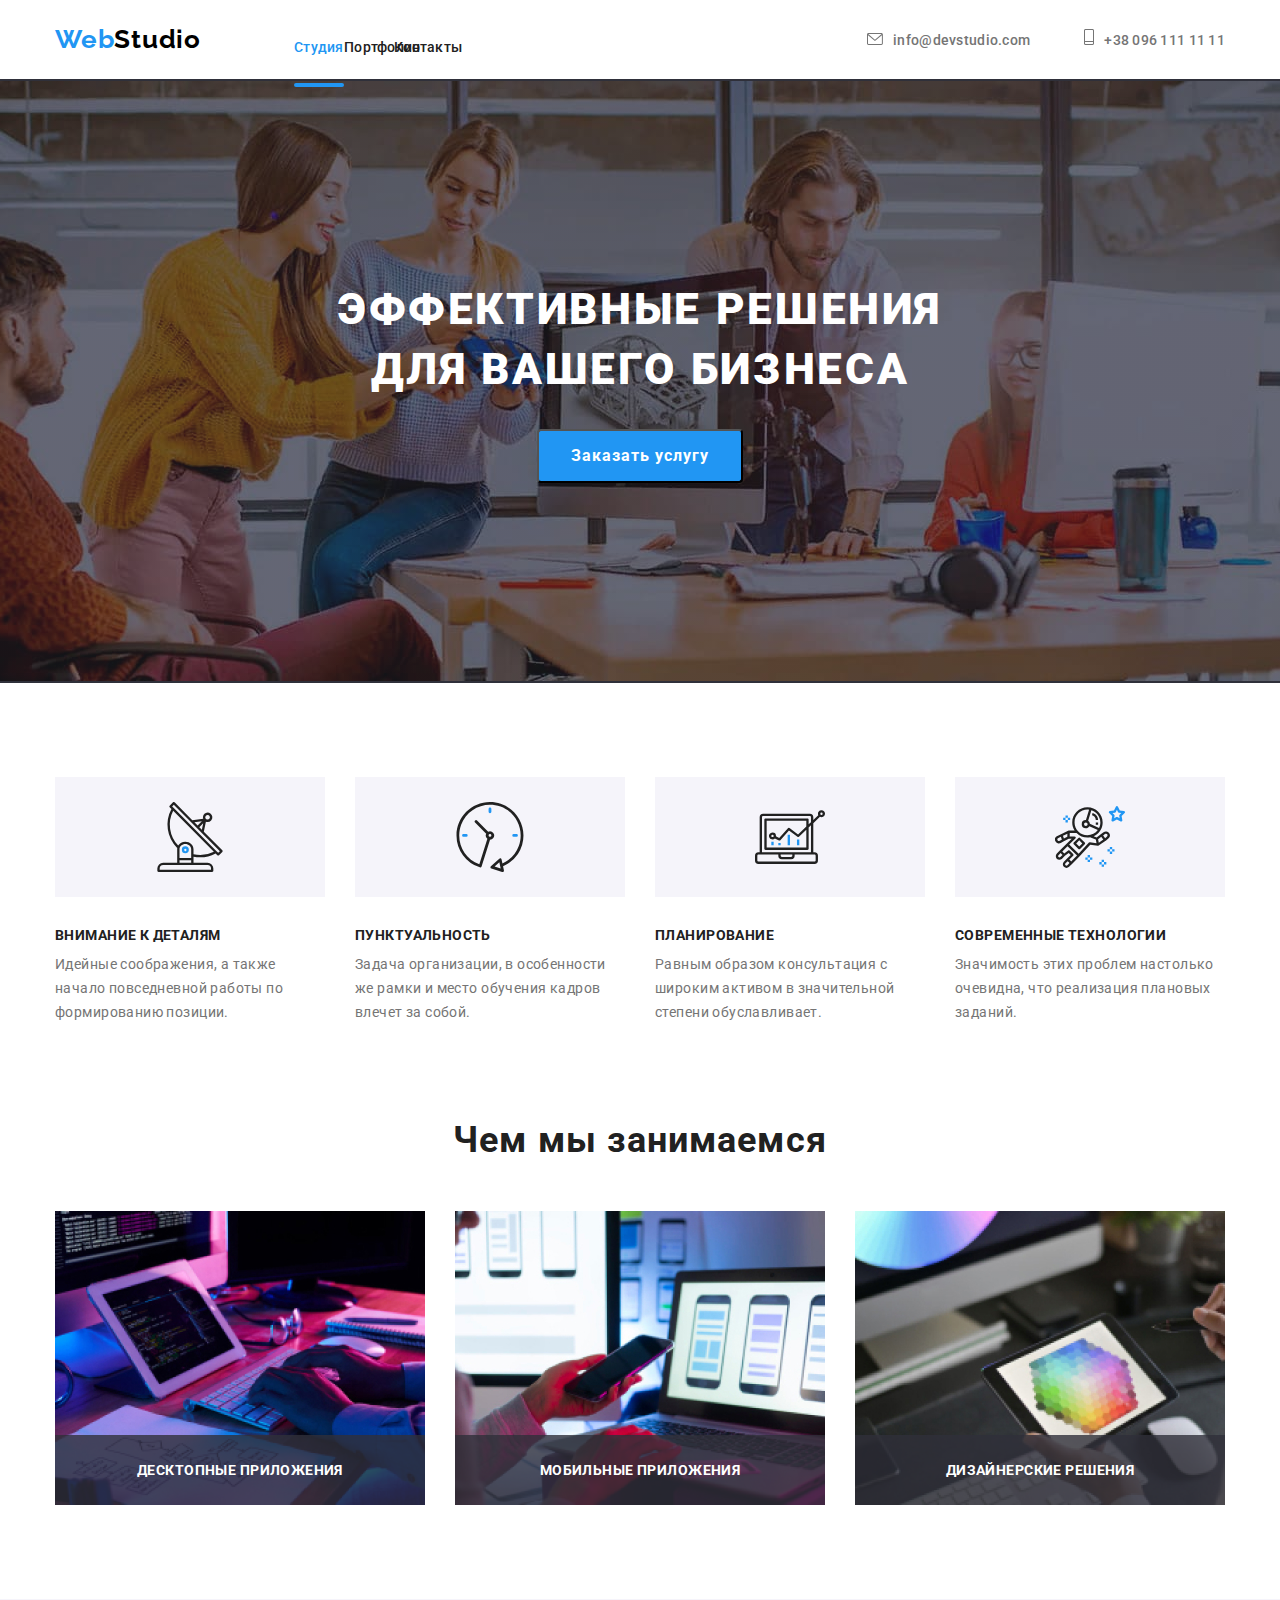
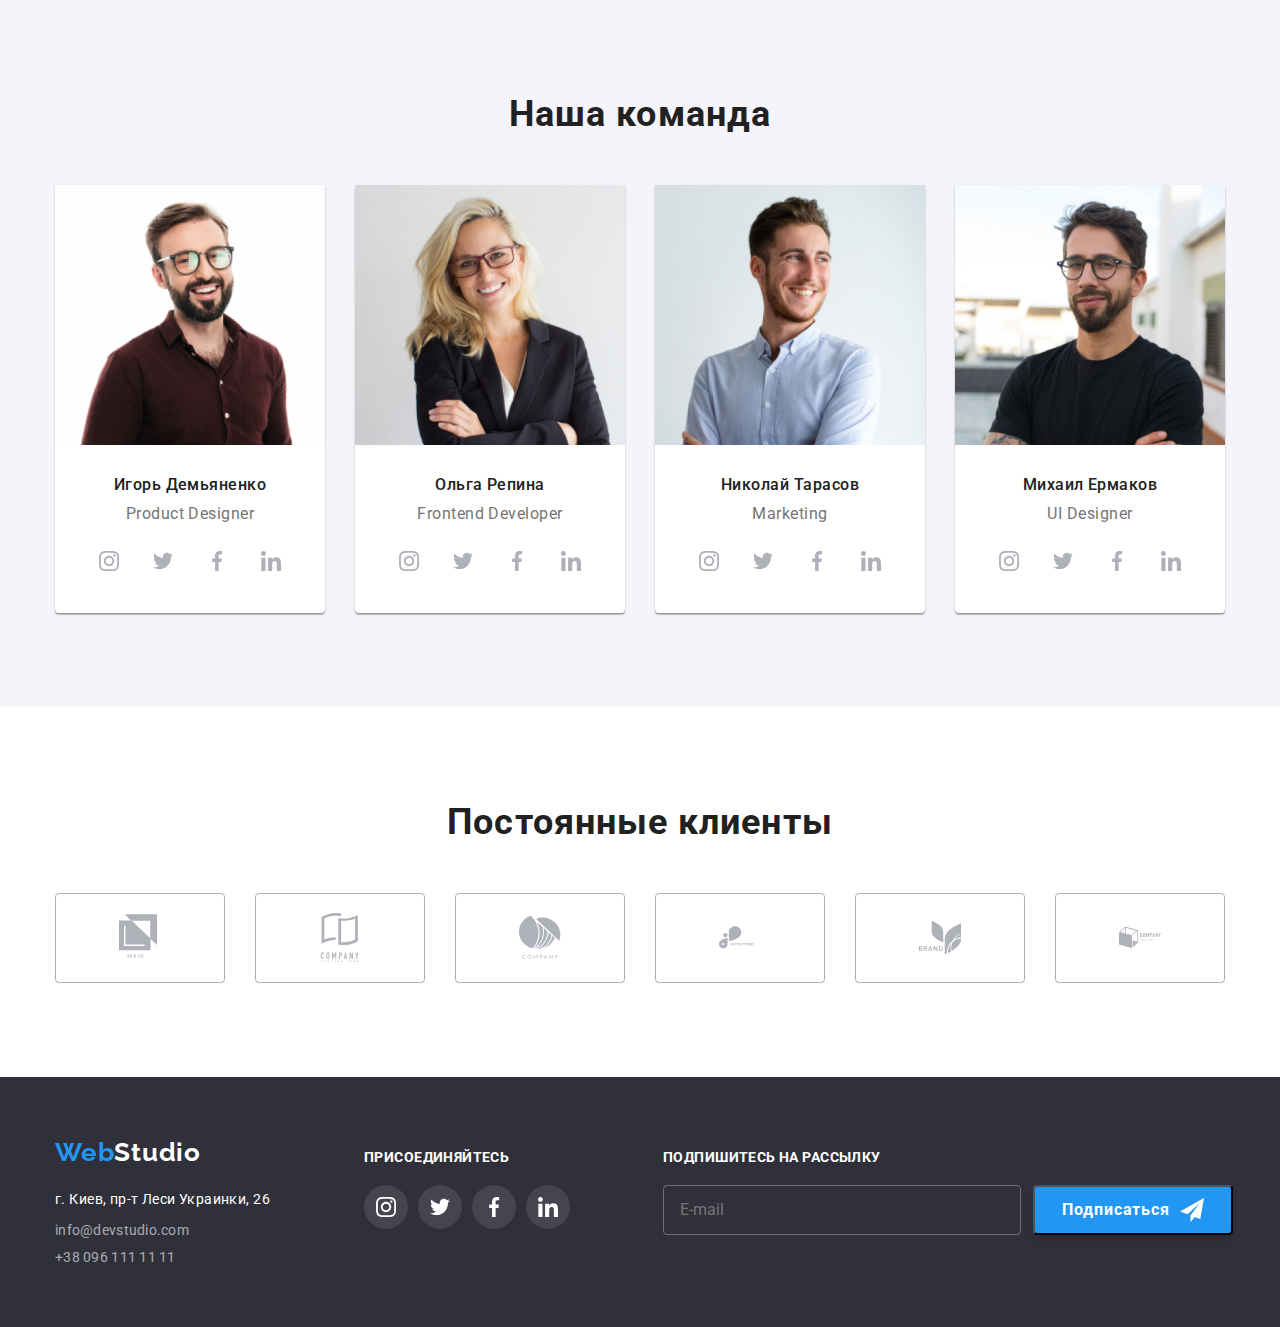
<file: index.html>
<!DOCTYPE html>
<html lang="ru">
<head>
    <meta charset="UTF-8">
    <meta name="viewport" content="width=device-width, initial-scale=1.0">
    <title>WebStudio</title>
    <link rel="stylesheet" href="https://cdnjs.cloudflare.com/ajax/libs/modern-normalize/1.0.0/modern-normalize.css">
    <link 
        href="https://fonts.googleapis.com/css2?family=Raleway:wght@700&family=Roboto:wght@400;500;700;900&display=swap" rel="stylesheet"
    />
    <link rel="stylesheet" href="./css/main.min.css">
</head>
<body>
    <!-- HEADER -->
    <header class="header">
    <div class="container">   
        <nav class="navigation">
            <a class="logo-link link" href="./index.html"> 
                <span class="logo-accent">Web</span><span class="logo">Studio</span>
            </a>

            <ul class="navigation-list list">
                <li class="navigation-list-item "><a href="./index.html" class="navigation-list-link link current">Студия</a></li>
                <li class="navigation-list-item"><a href="./portfolio.html" class="navigation-list-link link" >Портфолио</a></li>
                <li class="navigation-list-item"><a href="" class="navigation-list-link link" >Контакты</a></li>

            </ul>

        </nav>  

        <address class="address">            
            <a class="header-email-link link" href="mailto:info@devstudio.com"><svg class="email-icon">
                <use href="./images/symbol-defs.svg#icon-letter"></use>
            </svg>info@devstudio.com</a>
            <a class="header-tel-link link" href="tel:+380961111111"><svg class="tel-icon">
                <use href="./images/symbol-defs.svg#icon-phone"></use></svg>+38 096 111 11 11</a>
        </address>
    </div>
    </header>

    <main>
        <!-- HERO -->
    <section class="hero overlay">
        <div class="container">
            <h1 class="hero-title">Эффективные решения для вашего бизнеса</h1>
            <button class="modal-btn" type="button" data-modal-open>Заказать услугу</button>
        </div>
    </section>
     

        <!-- ADVANTAGES-->
        
    <section class="advantages-section">
        <div class="container">
            <h2 class="advantages" hidden>Преимущества Веб-студии</h2>
            <ul class="advantages-list">
                 <li class="advantages-list-item atantion list">
                     <h3 class="advantage-title">Внимание к деталям</h3>
                     <p class="advantage-desc">Идейные соображения, а также начало повседневной работы по формированию позиции.</p>
                 </li>
                 <li class="advantages-list-item punctuality list">
                     <h3 class="advantage-title">Пунктуальность</h3>
                     <p class="advantage-desc">Задача организации, в особенности же рамки и место обучения кадров влечет за собой.</p>
                 </li>
                 <li class="advantages-list-item planning list">
                     <h3 class="advantage-title">Планирование</h3>
                     <p class="advantage-desc">Равным образом консультация с широким активом в значительной степени обуславливает.</p>
                 </li>
                 <li class="advantages-list-item modern-tech list">
                     <h3 class="advantage-title">Современные технологии</h3>
                     <p class="advantage-desc">Значимость этих проблем настолько очевидна, что реализация плановых заданий.</p>
                 </li>
            </ul>
        </div>
    </section>
        
        <!-- WORK -->
    <section class="work">
        <div class="container">
            <h2 class="title">Чем мы занимаемся</h2>
            <ul class="work-list">
                <li class="work-list-item list"> 
                    <img class="work-img" src="./images/work/working1.jpg" alt="Разработка десктопных приложений" width="370" height="294">
                    <div class="work-overlay">
                        <h3 class="work-titles">Десктопные приложения</h3>
                    </div>
                </li>
                <li class="work-list-item list"> 
                    <img class="work-img" src="./images/work/working2.jpg" alt="Разработка мобильных приложений" width="370" height="294">
                    <div class="work-overlay">
                        <h3 class="work-titles">Мобильные приложения</h3>
                    </div>
                </li>
                <li class="work-list-item list"> 
                    <img class="work-img" src="./images/work/working3.jpg" alt="Выбор дизайна" width="370" height="294">
                    <div class="work-overlay">
                        <h3 class="work-titles">Дизайнерские решения</h3>
                    </div>
                </li>
            </ul>
        </div>  
    </section>
        <!-- TEAM -->
    <section class="team">
        <div class="container">
            <h2 class="title">Наша команда</h2>
            <ul class="team-list">
                <li class="team-list-item list">
                    <img class="team-photos" src="./images/team/ProductDesigner.jpg" alt="Фото дизайнера" width="270" height="260">
                    <h3 class="team-list-title">Игорь Демьяненко</h3>
                    <p class="team-list-desc" lang="en">Product Designer</p>
                    
                    <ul class="social-list list">
                        <li class="cosial-list-item">
                            <a class="social-list-link" href="">
                                <svg class="social-list-svg">
                                    <use href="./images/symbol-defs.svg#icon-instagram"></use>
                                </svg>
                            </a>
                        </li>

                        <li class="cosial-list-item">
                            <a class="social-list-link" href="">
                                <svg class="social-list-svg">
                                    <use href="./images/symbol-defs.svg#icon-twitter"></use>
                                </svg>
                            </a>
                        </li>

                        <li class="cosial-list-item">
                            <a class="social-list-link" href="">
                                <svg class="social-list-svg">
                                    <use href="./images/symbol-defs.svg#icon-facebook"></use>
                                </svg>
                            </a>
                        </li>

                        <li class="cosial-list-item">
                            <a class="social-list-link" href="">
                                <svg class="social-list-svg">
                                    <use href="./images/symbol-defs.svg#icon-linkedin"></use>
                                </svg>
                            </a>
                        </li>
                        
                    </ul>

                </li>

                <li class="team-list-item list">
                    <img class="team-photos" src="./images/team/FrontendDeveloper.jpg" alt="Фото фронтенд-разработчика" width="270" height="260">
                    <h3 class="team-list-title">Ольга Репина</h3>
                    <p class="team-list-desc" lang="en">Frontend Developer</p>

                    <ul class="social-list list">
                        <li class="cosial-list-item">
                            <a class="social-list-link" href="">
                                <svg class="social-list-svg">
                                    <use href="./images/symbol-defs.svg#icon-instagram"></use>
                                </svg>
                            </a>
                        </li>

                        <li class="cosial-list-item">
                            <a class="social-list-link" href="">
                                <svg class="social-list-svg">
                                    <use href="./images/symbol-defs.svg#icon-twitter"></use>
                                </svg>
                            </a>
                        </li>

                        <li class="cosial-list-item">
                            <a class="social-list-link" href="">
                                <svg class="social-list-svg">
                                    <use href="./images/symbol-defs.svg#icon-facebook"></use>
                                </svg>
                            </a>
                        </li>

                        <li class="cosial-list-item">
                            <a class="social-list-link" href="">
                                <svg class="social-list-svg">
                                    <use href="./images/symbol-defs.svg#icon-linkedin"></use>
                                </svg>
                            </a>
                        </li>                        
                    </ul>

                </li>

                <li class="team-list-item list">
                    <img class="team-photos" src="./images/team/Marketing.jpg" alt="Фото маркетолога" width="270" height="260">
                    <h3 class="team-list-title">Николай Тарасов</h3>
                    <p class="team-list-desc" lang="en">Marketing</p> 
                    <ul class="social-list list">
                        <li class="cosial-list-item">
                            <a class="social-list-link" href="">
                                <svg class="social-list-svg">
                                    <use href="./images/symbol-defs.svg#icon-instagram"></use>
                                </svg>
                            </a>
                        </li>

                        <li class="cosial-list-item">
                            <a class="social-list-link" href="">
                                <svg class="social-list-svg">
                                    <use href="./images/symbol-defs.svg#icon-twitter"></use>
                                </svg>
                            </a>
                        </li>

                        <li class="cosial-list-item">
                            <a class="social-list-link" href="">
                                <svg class="social-list-svg">
                                    <use href="./images/symbol-defs.svg#icon-facebook"></use>
                                </svg>
                            </a>
                        </li>

                        <li class="cosial-list-item">
                            <a class="social-list-link" href="">
                                <svg class="social-list-svg">
                                    <use href="./images/symbol-defs.svg#icon-linkedin"></use>
                                </svg>
                            </a>
                        </li>                        
                    </ul>                   
                </li>

                <li class="team-list-item list">
                    <img class="team-photos" src="./images/team/UI-Designer.jpg" alt="Фото дизайнера интерфейсов" width="270" height="260">
                    <h3 class="team-list-title">Михаил Ермаков</h3>
                    <p class="team-list-desc" lang="en">UI Designer</p>   
                    <ul class="social-list list">
                        <li class="cosial-list-item">
                            <a class="social-list-link" href="">
                                <svg class="social-list-svg">
                                    <use href="./images/symbol-defs.svg#icon-instagram"></use>
                                </svg>
                            </a>
                        </li>

                        <li class="cosial-list-item">
                            <a class="social-list-link" href="">
                                <svg class="social-list-svg">
                                    <use href="./images/symbol-defs.svg#icon-twitter"></use>
                                </svg>
                            </a>
                        </li>

                        <li class="cosial-list-item">
                            <a class="social-list-link" href="">
                                <svg class="social-list-svg">
                                    <use href="./images/symbol-defs.svg#icon-facebook"></use>
                                </svg>
                            </a>
                        </li>

                        <li class="cosial-list-item">
                            <a class="social-list-link" href="">
                                <svg class="social-list-svg">
                                    <use href="./images/symbol-defs.svg#icon-linkedin"></use>
                                </svg>
                            </a>
                        </li>                        
                    </ul>                 
                </li>
            </ul>
        </div>
     </section>
    <!--- CLIENTS --->
     <section class="clients">
         <div class="container">
            <h2 class="title">Постоянные клиенты</h2>
            <ul class="clients-list list">
                <li class="clients-list-item list">
                <a class="clients-list-link" href="">
                    <svg class="clients-list-svg">
                        <use href="./images/symbol-defs.svg#icon-first-company"></use>
                    </svg>
                </a>
                </li>
               <li class="clients-list-item list">
                <a class="clients-list-link" href="">
                    <svg class="clients-list-svg">
                        <use href="./images/symbol-defs.svg#icon-second-company"></use>
                    </svg>
                </a>
                </li>
                <li class="clients-list-item list">
                    <a class="clients-list-link" href="">
                        <svg class="clients-list-svg">
                            <use href="./images/symbol-defs.svg#icon-third-company"></use>
                        </svg>
                    </a>
                </li>
                <li class="clients-list-item list">
                    <a class="clients-list-link" href="">
                        <svg class="clients-list-svg">
                            <use href="./images/symbol-defs.svg#icon-fourth-company"></use>
                        </svg>
                    </a>
                </li>
                <li class="clients-list-item list">
                    <a class="clients-list-link" href="">
                        <svg class="clients-list-svg">
                            <use href="./images/symbol-defs.svg#icon-fifth-company"></use>
                        </svg>
                    </a>
                </li>
                <li class="clients-list-item list">
                    <a class="clients-list-link" href="">
                        <svg class="clients-list-svg">
                            <use href="./images/symbol-defs.svg#icon-sixth-company"></use>
                        </svg>
                    </a>
                </li>
            </ul>
         </div>
     </section>
    </main>

    <!-- FOOTER -->
    <footer class="footer ft-background">
    <div class="container">
        <div class="address-container">
            <a class="logo-link link" href="./index.html"> 
            <span class="logo-accent">Web</span><span class="logo">Studio</span>
            </a>
    
            <address class="address">                
                <p class="footer-address-text">г. Киев, пр-т Леси Украинки, 26</p>
                <ul class="address-list list">
                    <li class="footer-info">
                        <a class="footer-email-link link" href="mailto:info@devstudio.com">info@devstudio.com</a>
                    </li>
                    <li class="footer-info">
                        <a class="footer-tel-link link" href="tel:+380961111111">+38 096 111 11 11</a>
                    </li>
                </ul>
            </address>
        </div>

        <div class="container-join">
            <h3 class="join-title">присоединяйтесь</h3>
            <ul class="join-list list">
                <li class="join-list-item">
                    <a class="join-list-link" href="">
                        <svg class="join-list-svg">
                            <use href="./images/symbol-defs.svg#icon-instagram"></use>
                        </svg>
                    </a>
                </li>

                <li class="join-list-item">
                    <a class="join-list-link" href="">
                        <svg class="join-list-svg">
                            <use href="./images/symbol-defs.svg#icon-twitter"></use>
                        </svg>
                    </a>
                </li>

                <li class="join-list-item">
                    <a class="join-list-link" href="">
                        <svg class="join-list-svg">
                            <use href="./images/symbol-defs.svg#icon-facebook"></use>
                        </svg>
                    </a>
                </li>

                <li class="join-list-item">
                    <a class="join-list-link" href="">
                        <svg class="join-list-svg">
                            <use href="./images/symbol-defs.svg#icon-linkedin"></use>
                        </svg>
                    </a>
                </li>           
            </ul>
        </div>            
          
        <div class="footer-form-container">
            <h3 class="footer-form-title">Подпишитесь на рассылку</h3>
            <form action="#" class="footer-form">
                <input type="email" name="footer-form-email" class="footer-form-email" placeholder="E-mail">
                <button type="submit" class="footer-submit-btn">Подписаться
                </button>
            </form>
        </div>
    </div>
    </footer>

    <div class="backdrop is-hidden" data-modal>
   
        <div class="modal">
            <button type="button" class="close-button" data-modal-close>
                <svg class="close-button-svg">
                    <use href="./images/symbol-defs.svg#icon-x">

                </use></svg>
            </button>

            <form action="#" class="contact-form" >
                <h2 class="form-contact-title">Оставьте свои данные, мы вам перезвоним</h2>
                
                    <label for="user-name" class="modal-form-field" >Имя</label>
                        <span class="modal-form-field-wrapper">
                    <input type="text" class="contact-form__input" name="user-name" id="user-name" minlength="2" required >
                    <svg width="12" height="12" class="modal-form-svg">
                        <use href="./images/symbol-defs.svg#icon-name"></use></svg>
                        </span>                
                

                
                    <label class="modal-form-field" for="user-tel">Телефон</label>
                    <span class="modal-form-field-wrapper" >
                <input type="tel" class="contact-form__input" name="user-tel" id="user-tel"  required>
                <svg width="13" height="13" class="modal-form-svg">
                    <use href="./images/symbol-defs.svg#icon-tel"></use></svg>
                    </span>
                

                
                <label class="modal-form-field" for="user-email">Почта</label>               
                    <span class="modal-form-field-wrapper">
                <input type="email" class="contact-form__input" name="user-email" id="user-email" required>
                <svg width="15" height="12" class="modal-form-svg">
                    <use href="./images/symbol-defs.svg#icon-email"></use> </svg>
                    </span>
                

                
                    <label class="modal-form-field" for="comment">Комментарий</label>
                    <textarea name="user-message" id="comment" cols="30" rows="10" class="modal-form-message" placeholder="Введите текст"></textarea>          
                
                
                <span class="modal-form-policy-wrapper">
                    <input type="checkbox" name="user-policy" value="accept-policy" id="check-policy"
                    class="modal-form-policy visually-hidden">         
                
                    <label for="check-policy" class="modal-form-policy-label">
                    Соглашаюсь с рассылкой и принимаю <a class="modal-form-policy-link" href="#">Условия договора</a>
                    </label>
                </span>

                <div class="modal-form-btn-wrapper">
                    <button type="submit" class="modal-form-btn">Отправить</button>
                </div>
            </form>
        </div>
    
    </div>
        <script src="./js/modal.js"></script>

</body>
</html>
</file>
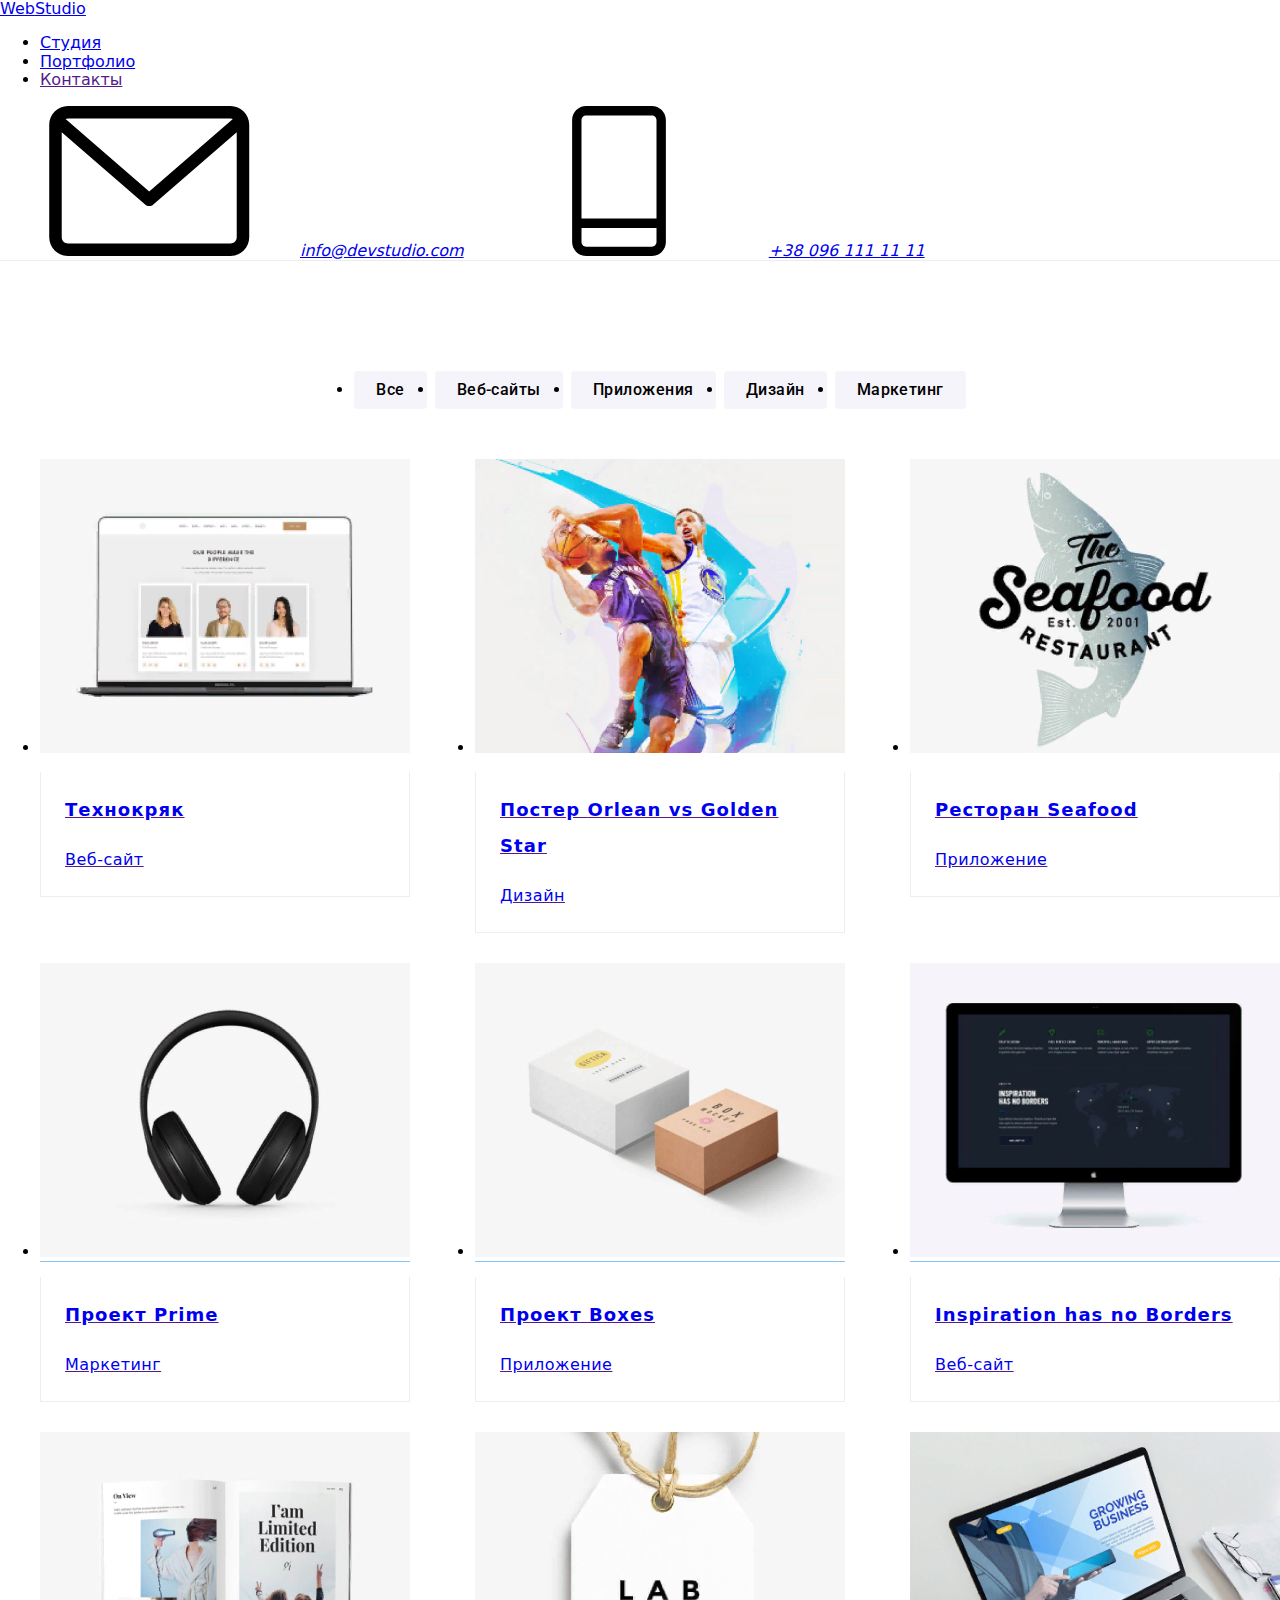
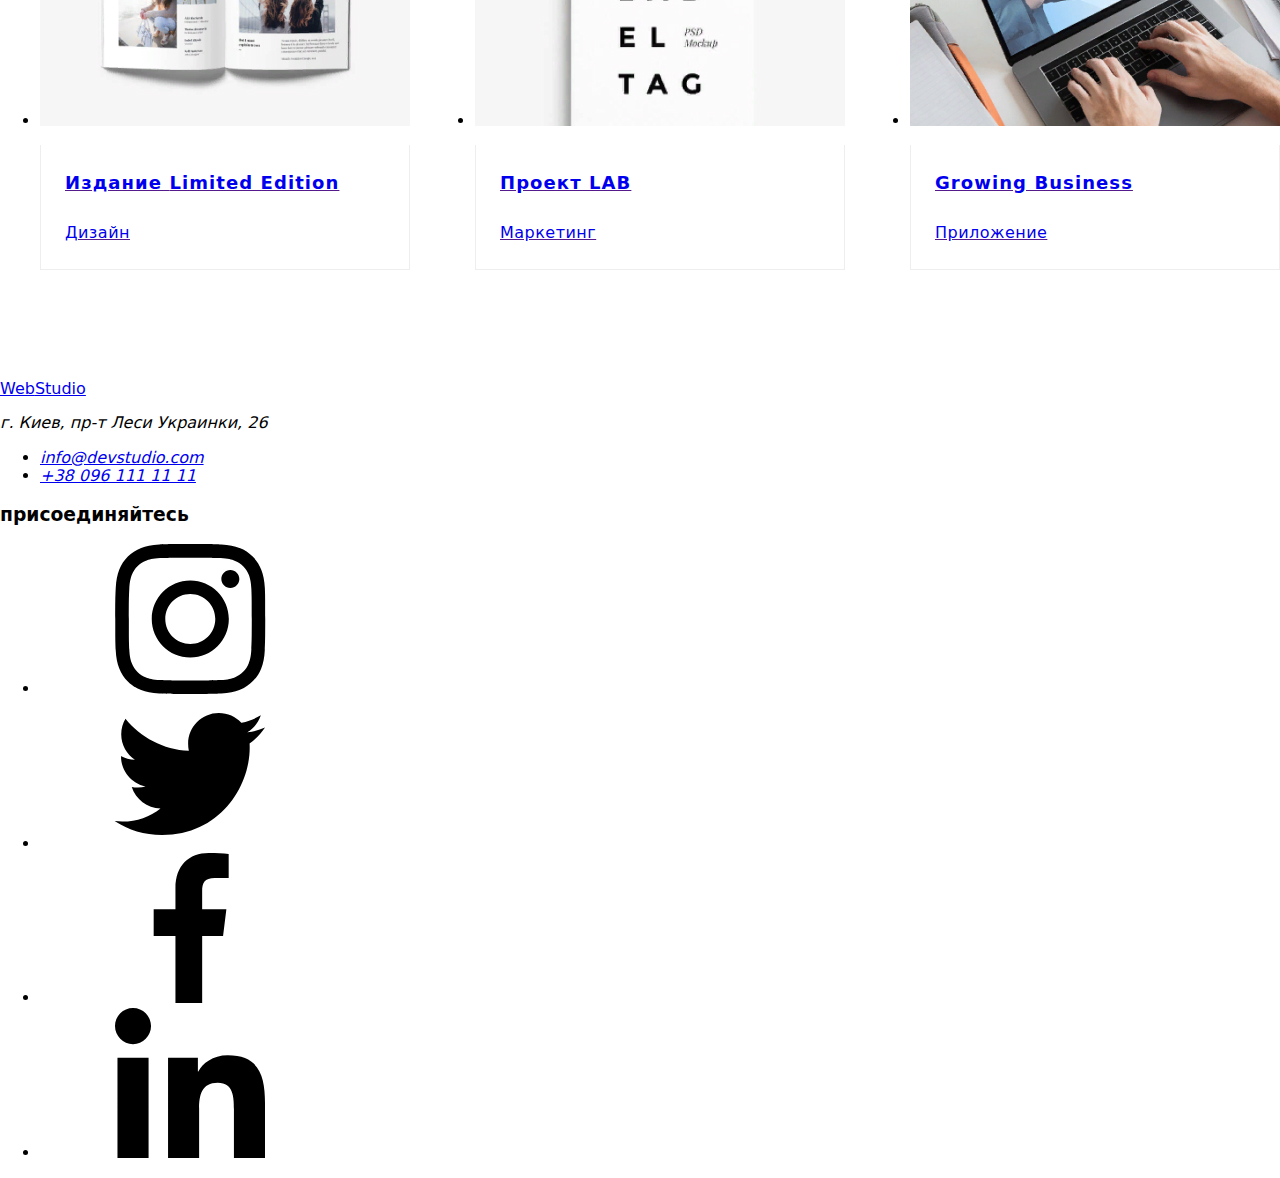
<file: portfolio.html>
<!DOCTYPE html>
<html lang="en">
<head>
    <meta charset="UTF-8">
    <meta name="viewport" content="width=device-width, initial-scale=1.0">
    <title>WebStudio</title>
    <link rel="stylesheet" href="https://cdnjs.cloudflare.com/ajax/libs/modern-normalize/1.0.0/modern-normalize.css">
    <link 
    href="https://fonts.googleapis.com/css2?family=Raleway:wght@700&family=Roboto:wght@400;500;700&display=swap" rel="stylesheet"
    />
    <link rel="stylesheet" href="./css/styles.css">
</head>
<body>
  <!-- HEADER -->
  <header class="header">
    <div class="container">   
        <nav class="navigation">
            <a class="logo-link link" href="./index.html"> 
                <span class="logo-accent">Web</span><span class="logo">Studio</span>
            </a>

            <ul class="navigation-list list">
                <li class="navigation-list-item"><a href="./index.html" class="navigation-list-link link ">Студия</a></li>
                <li class="navigation-list-item"><a href="./portfolio.html" class="navigation-list-link link current" >Портфолио</a></li>
                <li class="navigation-list-item"><a href="" class="navigation-list-link link" >Контакты</a></li>

            </ul>

        </nav>  

        <address class="address">            
            <a class="header-email-link link" href="mailto:info@devstudio.com"><svg class="email-icon">
                <use href="./images/symbol-defs.svg#icon-letter"></use>
            </svg>info@devstudio.com</a>
            <a class="header-tel-link link" href="tel:+380961111111"><svg class="tel-icon">
                <use href="./images/symbol-defs.svg#icon-phone"></svg>+38 096 111 11 11</a>
        </address>
    </div>
    </header>

<!-- PORTFOLIO-->
    <main>
        <section class="portfolio">
            <div class="container">
                <h1 class="our-projects-title" hidden>Our projects</h1>
                <ul class="projects-navigation-btns-list">
                    <li class="projects-navigation-btn-item list">
                        <button class="projects-navigation-btn" type="button">Все</button>
                    </li>
                    <li class="projects-navigation-btn-item list">
                        <button class="projects-navigation-btn" type="button">Веб-сайты</button>
                    </li>
                    <li class="projects-navigation-btn-item list">
                        <button class="projects-navigation-btn" type="button">Приложения</button>
                    </li>
                    <li class="projects-navigation-btn-item list">
                        <button class="projects-navigation-btn" type="button">Дизайн</button>
                    </li>
                    <li class="projects-navigation-btn-item list">
                        <button class="projects-navigation-btn" type="button">Маркетинг</button>
                    </li>
                </ul>
                
                    <ul class="our-projects-list" >
                        <li class="our-projects-list-item list">
                            
                            <a class="our-projects-list-link link" href=""> 
                                <div class="projects-img-overlay"><img class="projects-img" src="./images/portfolio/web-site-technokryak.jpg" alt="Веб-сайт Технокряк" width="370" height="294"> 
                                    <div class="overlay-projects">
                                        <p class="overlay-projects-text" > Технокряк это современная площадка распространения коронавируса. Компании используют эту платформу для цифрового шпионажа и атак на защищённые сервера конкурентов.</p>
                                    </div>
                                </div>
                                <div class="project-caption">
                                    <h2 class="our-projects-list-title">Технокряк</h2>
                                    <p class="our-projects-list-subtitle">Веб-сайт</p>
                                </div>
                                                                
                            </a>                            
                        
                        </li>
                        <li class="our-projects-list-item list">
                            <a class="our-projects-list-link link" href="">
                                <div class="projects-img-overlay"><img class="projects-img" src="./images/portfolio/design-poster.jpg" alt="Дизайн постера" width="370" height="294">
                                    <div class="overlay-projects">
                                        <p class="overlay-projects-text" > </p>
                                    </div>
                                </div>
                                <div class="project-caption">
                                    <h2 class="our-projects-list-title">Постер <span lang="en">Orlean vs Golden Star</span> </h2>
                                    <p class="our-projects-list-subtitle">Дизайн</p>
                                </div>
                            </a>
                        </li>
                        <li class="our-projects-list-item list">
                            <a class="our-projects-list-link link" href="">
                                <div class="projects-img-overlay"><img class="projects-img" src="./images/portfolio/app-restaurant.jpg" alt="Приложение для ресторана" width="370" height="294">
                                    <div class="overlay-projects">
                                        <p class="overlay-projects-text" > </p>
                                    </div>
                                </div>
                                <div class="project-caption">
                                    <h2 class="our-projects-list-title">Ресторан <span lang="en">Seafood</span> </h2>
                                    <p class="our-projects-list-subtitle">Приложение</p>
                                </div>
                            </a>
                        </li>
                        <li class="our-projects-list-item list">
                            <a class="our-projects-list-link link" href="">
                                <div class="projects-img-overlay"><img class="projects-img" src="./images/portfolio/project-prime.jpg" alt="Проект прайм" width="370" height="294">
                                    <div class="overlay-projects">
                                        <p class="overlay-projects-text" > </p>
                                    </div>
                                </div>
                                <div class="project-caption">
                                    <h2 class="our-projects-list-title">Проект <span lang="en">Prime</span> </h2>
                                    <p class="our-projects-list-subtitle">Маркетинг</p>
                                </div>
                            </a>
                        </li>
                        <li class="our-projects-list-item list">
                            <a class="our-projects-list-link link" href="">
                                <div class="projects-img-overlay"><img class="projects-img" src="./images/portfolio/project-boxes.jpg" alt="Проект Боксис" width="370" height="294">
                                    <div class="overlay-projects">
                                        <p class="overlay-projects-text" > </p>
                                    </div>
                                </div>
                                <div class="project-caption">
                                    <h2 class="our-projects-list-title">Проект <span lang="en">Boxes</span> </h2>
                                    <p class="our-projects-list-subtitle">Приложение</p>
                                </div>
                            </a>
                        </li>
                        <li class="our-projects-list-item list">
                            <a class="our-projects-list-link link" href="">
                                <div class="projects-img-overlay"><img class="projects-img" src="./images/portfolio/inspirationhasnoborders.jpg" alt="Веб-сайт" width="370" height="294">
                                    <div class="overlay-projects">
                                        <p class="overlay-projects-text" > </p>
                                    </div>
                                </div>
                                <div class="project-caption">
                                    <h2 class="our-projects-list-title"> <span lang="en">Inspiration has no Borders</span> </h2>
                                    <p class="our-projects-list-subtitle">Веб-сайт</p>
                                </div>
                            </a>
                        </li>
                        <li class="our-projects-list-item list">
                            <a class="our-projects-list-link link" href="">
                                <div class="projects-img-overlay"><img class="projects-img" src="./images/portfolio/design-limited-edition.jpg" alt="Дизайн издания" width="370" height="294">
                                    <div class="overlay-projects">
                                        <p class="overlay-projects-text" > </p>
                                    </div>
                                </div>
                                <div class="project-caption">
                                    <h2 class="our-projects-list-title">Издание <span lang="en">Limited Edition</span> </h2>
                                    <p class="our-projects-list-subtitle">Дизайн</p>
                                </div>
                            </a>
                        </li>
                        <li class="our-projects-list-item list">
                            <a class="our-projects-list-link link" href="">
                                <div class="projects-img-overlay"><img class="projects-img" src="./images/portfolio/project-lab.jpg" alt="Проект ЛАБ" width="370" height="294">
                                    <div class="overlay-projects">
                                        <p class="overlay-projects-text" > </p>
                                    </div>
                                </div>
                                <div class="project-caption">
                                    <h2 class="our-projects-list-title">Проект <span lang="en">LAB</span> </h2>
                                    <p class="our-projects-list-subtitle">Маркетинг</p>
                                </div>
                            </a>
                        </li>
                        <li class="our-projects-list-item list">
                            <a class="our-projects-list-link link" href="">
                                <div class="projects-img-overlay"><img class="projects-img" src="./images/portfolio/app-growing-business.jpg" alt="Приложение растущий бизнес" width="370" height="294">
                                    <div class="overlay-projects">
                                        <p class="overlay-projects-text" > </p>
                                    </div>
                                </div>
                                <div class="project-caption">
                                    <h2 class="our-projects-list-title"> <span lang="en">Growing Business</span> </h2>
                                    <p class="our-projects-list-subtitle">Приложение</p>
                                </div>
                            </a>
                        </li>
                    </ul>
                
            </div>
        </section>
    </main>

<!-- FOOTER -->
<footer class="footer ft-background">
    <div class="container">
        <div class="address-container">
            <a class="logo-link link" href="./index.html"> 
            <span class="logo-accent">Web</span><span class="logo">Studio</span>
            </a>
    
            <address class="address">                
                <p class="footer-address-text">г. Киев, пр-т Леси Украинки, 26</p>
                <ul class="address-list list">
                    <li class="footer-info">
                        <a class="footer-email-link link" href="mailto:info@devstudio.com">info@devstudio.com</a>
                    </li>
                    <li class="footer-info">
                        <a class="footer-tel-link link" href="tel:+380961111111">+38 096 111 11 11</a>
                    </li>
                </ul>
            </address>
        </div>

         <div class="container-join">
            <h3 class="join-title">присоединяйтесь</h3>
            <ul class="join-list list">
                <li class="join-list-item">
                    <a class="join-list-link" href="">
                        <svg class="join-list-svg">
                            <use href="./images/symbol-defs.svg#icon-instagram"></use>
                        </svg>
                    </a>
                </li>

                <li class="join-list-item">
                    <a class="join-list-link" href="">
                        <svg class="join-list-svg">
                            <use href="./images/symbol-defs.svg#icon-twitter"></use>
                        </svg>
                    </a>
                </li>

                <li class="join-list-item">
                    <a class="join-list-link" href="">
                        <svg class="join-list-svg">
                            <use href="./images/symbol-defs.svg#icon-facebook"></use>
                        </svg>
                    </a>
                </li>

                <li class="join-list-item">
                    <a class="join-list-link" href="">
                        <svg class="join-list-svg">
                            <use href="./images/symbol-defs.svg#icon-linkedin"></use>
                        </svg>
                    </a>
                </li>           
            </ul>
        </div>            
            
    </div>
</footer>

    
</div>
</body>
</html>
</file>
<file: css/styles.css>
/*============ HEADER  ============*/



/*============  END HEADER  ============*/

/*============  HERO  ============*/

        

/*============  END HERO  ============*/

/*============  ADVANTAGES  ============*/



/*============  END ADVANTAGES  ============*/

/*============  WORK  ============*/


/*============  TEAM  ============*/





/*============  END TEAM  ============*/


/*============ CLIENTS ===============*/



/*============  PORTFOLIO  ============*/

.portfolio {
    padding-top: 94px;
    padding-bottom: 94px; 
    border-top: 1px solid #ECECEC;   
}



.our-projects-list-link {
    display: block;
    height: 100%;
}

.projects-navigation-btns-list{
    display: flex;
    justify-content: center;
    margin-bottom: 50px;
    margin-left: auto;
    margin-right: auto;
}

.projects-navigation-btn {
    background: #F5F4FA;
    font-family: Roboto;
    font-style: normal;
    font-weight: 500;
    font-size: 16px;
    line-height: 1.625;
    text-align: center;
    letter-spacing: 0.03em;
    color: var(--title-main-color);
    border-radius: 4px;
    padding: 6px 22px;
    border: transparent;
    transition-duration: 250ms;
    transition-timing-function: cubic-bezier(0.4, 0, 0.2, 1);
    
}

.projects-navigation-btns-list .projects-navigation-btn:hover,
.projects-navigation-btns-list .projects-navigation-btn:focus {
    background-color: var(--accent-color);
    color: #FFFFFF;
    box-shadow: 0px 3px 1px rgba(0, 0, 0, 0.1), 0px 1px 2px rgba(0, 0, 0, 0.08), 0px 2px 2px rgba(0, 0, 0, 0.12);
    border-radius: 4px;
    
}


.projects-navigation-btn-item:not(:last-child) {
    margin-right: 8px;
}

.our-projects-list-item {
        width: 370px; 
              
}



.projects-img-overlay {    
    position: relative;
    overflow: hidden;
    
}


.overlay-projects {
    display: flex;
    width: 100%;
    height: 100%;
    background-color: rgba(33, 150, 243, 0.9);
    
    align-items: center;
    justify-content: center;
    position: absolute; 
    top: 0;
    left: 0;
    transform: translateY(100%);
    transition: transform 250ms cubic-bezier(0.4, 0, 0.2, 1);
     
   

}

.overlay-projects-text {
    display: flex;
    width: 322px;
    height: 168px;
    font-weight: 400;
    font-size: 18px;
    line-height: 1.556;    
    letter-spacing: 0.03em;
    color: #FFFFFF;
}

.our-projects-list-link:hover .overlay-projects,
.our-projects-list-link:focus .overlay-projects {
    transform: translateY(0);     
    
}


.our-projects-list .our-projects-list-link:hover,
.our-projects-list .our-projects-list-link:focus {      
    box-shadow: 0px 1px 1px rgba(0, 0, 0, 0.12), 0px 4px 4px rgba(0, 0, 0, 0.06), 1px 4px 6px rgba(0, 0, 0, 0.16);
    
}

.our-projects-list-link {
    transition-duration: 250ms;
    transition-timing-function: cubic-bezier(0.4, 0, 0.2, 1);
}

.project-caption {
    border-right:1px solid #EEEEEE;
    border-bottom: 1px solid #EEEEEE;
    border-left: 1px solid #EEEEEE;
    
}

.our-projects-list-item:not(:nth-child(3n)) {
    margin-right: 30px;
}

.our-projects-list-item:not(:nth-last-child(-n+3)) {
    margin-bottom: 30px;
}
.our-projects-list {
    display: flex;
    flex-wrap: wrap;
    justify-content: space-between;
}




.our-projects-list-subtitle {
    margin-bottom: 20px;
    padding-left: 24px;
    padding-right: 24px;
}



.our-projects-list-subtitle {
    font-weight: 400;
    font-size: 16px;
    line-height: 2;
    letter-spacing: 0.03em;
    color: var(--secondary-color)
}


.our-projects-list-title {
    margin-bottom: 4px;
    padding-top: 20px;
    padding-left: 24px;
    padding-right: 24px;
}

.our-projects-list-title {    
    font-weight: 700;
    font-size: 18px;
    line-height: 2;
    letter-spacing: 0.06em;
    color: var(--title-main-color);
}
/*============  END PORTFOLIO  ============*/

/*============  FOOTER  ============*/



/*============  END FOOTER  ============*/
</file>
<file: css/main.min.css>
:root{--main-font: "Roboto", sans-serif;--secondary-font: "Raleway", sans-serif;--title-main-color: #212121;--secondary-color: #757575;--accent-color: #2196F3;--background-contrast: #2F303A;--text-contrast: #FFFFFF}.visually-hidden{position:absolute !important;clip:rect(1px 1px 1px 1px);clip:rect(1px, 1px, 1px, 1px);padding:0 !important;border:0 !important;height:1px !important;width:1px !important;overflow:hidden}*,*::before,*::after{margin:0;padding:0}body{font-family:var(--main-font);font-style:normal}.list{list-style:none}.link{text-decoration:none}.address{font-style:normal}.container{width:1200px;padding:0 15px;margin:0 auto}.social-list{display:flex;justify-content:space-between;padding-left:32px;padding-right:32px}.social-list-link{display:flex;align-items:center;justify-content:center;width:44px;height:44px;border-radius:50%;background-color:#FFFFFF;transition-duration:250ms;transition-timing-function:cubic-bezier(0.4, 0, 0.2, 1)}.social-list-svg{width:20px;height:20px;fill:#AFB1B8;transition-duration:250ms;transition-timing-function:cubic-bezier(0.4, 0, 0.2, 1)}.social-list-link:hover .social-list-svg,.social-list-link:focus .social-list-svg{fill:#FFFFFF}.social-list .social-list-link:hover,.social-list .social-list-link:focus{border:1px solid #2196F3}.social-list-link:hover,.social-list-link:focus{background-color:#2196F3}.title{margin-bottom:50px}.title{font-weight:700;font-size:36px;line-height:1.167;text-align:center;letter-spacing:0.03em;color:var(--title-main-color)}.container-join{margin-left:70px}.join-list{display:flex;justify-content:space-between}.join-list-item:not(:last-child){margin-right:10px}.join-list-link{display:flex;align-items:center;justify-content:center;width:44px;height:44px;border-radius:50%;background:rgba(255,255,255,0.1);transition-property:background-color;transition-duration:250ms;transition-timing-function:cubic-bezier(0.4, 0, 0.2, 1)}.join-list-svg{width:20px;height:20px;fill:#FFFFFF}.join-list .join-list-link:hover,.join-list .join-list-link:focus{background-color:#2196F3}.join-title{font-family:Roboto;font-style:normal;font-weight:700;font-size:14px;line-height:1.1641;letter-spacing:0.03em;text-transform:uppercase;color:#FFFFFF;margin-bottom:20px;display:flex;justify-content:start}.join-title{padding-top:12px}.logo-accent{font-family:var(--secondary-font);font-weight:700;font-size:26px;line-height:1.192;letter-spacing:0.03em;color:var(--accent-color)}.header .logo{font-family:var(--secondary-font);font-weight:700;font-size:26px;line-height:1.192;letter-spacing:0.03em;color:#000000}.footer .logo{font-family:var(--secondary-font);font-weight:700;font-size:26px;line-height:1.192;letter-spacing:0.03em;color:#FFFFFF}.modal-btn{display:inline-block;background:var(--accent-color);font-weight:700;font-size:16px;line-height:1.875;padding:10px 32px;letter-spacing:0.06em;color:var(--text-contrast);border-radius:4px;min-width:200px}.is-hidden{opacity:0;visibility:hidden;pointer-events:none}.modal-form-policy-label::before{display:inline-block;content:"";width:16px;height:15px;outline:1px solid #212121;margin-right:8px}.modal-form-policy:checked+.modal-form-policy-label::before{background-color:var(--accent-color)}.backdrop{position:fixed;top:0;left:0;width:100%;height:100%;background-color:rgba(0,0,0,0.2);transition:all;transition-duration:250ms;transition-timing-function:cubic-bezier(0.4, 0, 0.2, 1)}.modal{width:528px;height:581px;background-color:#FFFFFF;position:absolute;top:50%;left:50%;transform:translate(-50%, -50%);padding:40px}.contact-form{display:flex;flex-direction:column}.form-contact-title{font-family:var(--main-font);font-weight:700;font-size:20px;line-height:1,5;letter-spacing:0.03em;color:#212121;margin-bottom:12px}.modal-form-field-wrapper{display:block;position:relative;margin-bottom:10px}.modal-form-field{font-family:var(--main-font);font-weight:400;font-size:12px;line-height:1.167;letter-spacing:0.01em;color:#757575;margin-bottom:4px}.contact-form__input{display:block;width:100%;height:40px;border:1px solid rgba(33,33,33,0.2);border-radius:4px;padding-left:42px}.modal-form-svg{position:absolute;top:50%;left:12px;transform:translateY(-50%)}.modal-form-message{width:100%;height:120px;border:1px solid rgba(33,33,33,0.2);border-radius:4px;resize:none;margin-bottom:25px;padding:12px 16px;font-family:var(--main-font);font-weight:400;font-size:14px;line-height:1.143;letter-spacing:0.01em}.modal-form-policy-label{font-family:var(--main-font);font-weight:400;font-size:14px;line-height:1.714;letter-spacing:0.03em;color:#757575;padding-left:14px;display:flex;align-items:center}.modal-form-policy-wrapper{display:flex;align-items:center}.modal-form-policy-label::before{display:inline-block;content:"";width:15px;height:14px;border:2px solid #212121;margin-right:7px;outline:none;border-radius:2px}.modal-form-policy:checked+.modal-form-policy-label::before{background-color:var(--accent-color);background-image:url(../images/chosen.svg);background-repeat:no-repeat;background-position:center;border:1px solid var(--accent-color);border-radius:2px;outline:none}.modal-form-policy-link{color:var(--accent-color)}.modal-form-btn{font-family:var(--main-font);font-weight:700;font-size:16px;line-height:1.875;letter-spacing:0.06em;color:#ffffff;padding:12px;width:200px;height:50px;box-shadow:0px 4px 4px rgba(0,0,0,0.15);border-radius:4px;background-color:var(--accent-color);cursor:pointer;transition-duration:250ms;transition-timing-function:cubic-bezier(0.4, 0, 0.2, 1);display:flex;align-items:center;justify-content:center}.modal-form-btn-wrapper{display:flex;justify-content:center;margin-top:30px}.contact-form__input:focus,.modal-form-message:focus{outline:none;border:1px solid var(--accent-color);transition-duration:250ms;transition-timing-function:cubic-bezier(0.4, 0, 0.2, 1)}.contact-form__input:focus+.modal-form-svg{fill:var(--accent-color);transition-duration:250ms;transition-timing-function:cubic-bezier(0.4, 0, 0.2, 1)}.close-button{width:30px;height:30px;border-radius:50%;border:1px solid rgba(0,0,0,0.1);background-color:#FFFFFF;cursor:pointer;position:absolute;top:8px;right:8px}.close-button:hover .close-button-svg{fill:var(--accent-color);transition-duration:250ms;transition-timing-function:cubic-bezier(0.4, 0, 0.2, 1)}.close-button-svg{width:11px;height:11px;fill:#000000}.header{padding:24px 0}.navigation-list-link{font-weight:500;font-size:14px;line-height:1.143;letter-spacing:0.02em;color:var(--title-main-color);transition-duration:250ms;transition-timing-function:cubic-bezier(0.4, 0, 0.2, 1)}.navigation-list-link:hover,.navigation-list-link:focus{color:var(--accent-color)}.email-icon{display:inline-block;width:16px;height:12px;margin-right:10px;fill:var(--secondary-color)}.tel-icon{display:inline-block;width:10px;height:16px;margin-right:10px;fill:var(--secondary-color)}.email-icon,.tel-icon{fill:var(--secondary-color)}.header-email-link,.header-tel-link{font-family:var(--main-font);font-weight:500;font-size:14px;line-height:1.143;letter-spacing:0.02em;color:var(--secondary-color);transition-duration:250ms;transition-timing-function:cubic-bezier(0.4, 0, 0.2, 1)}.header-email-link:hover .email-icon,.header-email-link:focus .email-icon,.header-tel-link:hover .tel-icon,.header-tel-link:focus .tel-icon{fill:var(--accent-color)}.header-email-link:hover,.header-email-link:focus,.header-tel-link:hover,.header-tel-link:focus{color:var(--accent-color)}.header .container{display:flex;align-items:center}.navigation{display:flex;align-items:center}.navigation-list{display:flex}.logo-link{margin-right:93px}.navigation-list-item:not(:last-child){margin-right:50px}.current{color:var(--accent-color)}.header .address{margin-left:auto}.header-email-link{margin-right:50px}.navigation-list-link{position:absolute}.current::after{display:block;content:"";position:relative;width:100%;height:4px;border-radius:2px;align-items:flex-end;bottom:-28px;background-color:var(--accent-color)}.hero{text-align:center;padding-top:200px;padding-bottom:200px}.overlay{margin-left:auto;margin-right:auto;background-image:linear-gradient(rgba(47,48,58,0.4), rgba(47,48,58,0.4)),url("../images/hero-background/hero-bgnd.jpg");background-color:var(--background-contrast);background-repeat:no-repeat;background-position:center}.hero .container{width:700px;margin:0 auto}.hero-title{font-weight:900;font-size:44px;line-height:1.364;letter-spacing:0.06em;text-transform:uppercase;margin-bottom:30px;color:var(--text-contrast)}.advantages-list{display:flex;justify-content:space-between}.advantages-list-item{width:270px}.atantion::before{display:block;content:"";width:270px;height:120px;background-color:#F5F4FA;background-image:url(../images/advantage/antenna.svg);background-repeat:no-repeat;background-position:center}.punctuality::before{display:block;content:"";width:270px;height:120px;background-color:#F5F4FA;background-image:url(../images/advantage/clock.svg);background-repeat:no-repeat;background-position:center}.planning::before{display:block;content:"";width:270px;height:120px;background-color:#F5F4FA;background-image:url(../images/advantage/diagram.svg);background-repeat:no-repeat;background-position:center}.modern-tech::before{display:block;content:"";width:270px;height:120px;background-color:#F5F4FA;background-image:url(../images/advantage/astronaut.svg);background-repeat:no-repeat;background-position:center}.advantages-list-item:not(:last-child){margin-right:30px}.advantages-section{padding-top:94px;padding-bottom:94px}.advantage-title{font-weight:700;font-size:14px;line-height:1.143;letter-spacing:0.03em;text-transform:uppercase;color:var(--title-main-color);margin-bottom:10px;margin-top:30px}.advantage-desc{font-weight:400;font-size:14px;line-height:1.714;letter-spacing:0.03em;color:var(--secondary-color)}.work{padding-bottom:94px}.work-list{display:flex}.work-img{display:block}.work-list-item{position:relative}.work-overlay{position:absolute;bottom:0;left:0;width:370px;height:70px;background-color:rgba(47,48,58,0.8);display:flex;align-items:center;justify-content:center}.work-titles{font-weight:700;font-size:14px;line-height:1.172;letter-spacing:0.03em;text-transform:uppercase;color:#FFFFFF}.work-list-item:not(:last-child){margin-right:30px}.team-list-title{font-weight:500;font-size:16px;line-height:1.188;letter-spacing:0.03em;color:var(--title-main-color);display:flex;justify-content:center}.team-list-title{margin-bottom:10px}.team-list-desc{display:flex;justify-content:center;font-weight:400;font-size:16px;line-height:1.188;letter-spacing:0.03em;color:var(--secondary-color);margin-bottom:16px}.team{padding-top:94px;padding-bottom:94px;background-color:#F5F4FA}.team-list{display:flex}.team-photos{display:block;margin-bottom:30px}.team-list-item{background-color:#FFFFFF;box-shadow:0px 1px 3px rgba(0,0,0,0.12),0px 1px 1px rgba(0,0,0,0.14),0px 2px 1px rgba(0,0,0,0.2);border-radius:0px 0px 4px 4px;padding-bottom:30px}.team-list-item:not(:last-child){margin-right:30px}.team-link-items{margin-top:16px;padding-bottom:30px;padding-left:32px;padding-right:32px;display:flex}.team-link:not(:last-child){margin-right:10px}.clients{padding-top:94px;padding-bottom:94px}.clients-list{display:flex;justify-content:space-between}.clients-list-link{display:flex;align-items:center;justify-content:center;width:170px;height:90px;border-radius:4px;border:1px solid #AFB1B8;transition-duration:250ms;transition-timing-function:cubic-bezier(0.4, 0, 0.2, 1)}.clients-list-svg{width:42px;height:49px;fill:#AFB1B8;transition-duration:250ms;transition-timing-function:cubic-bezier(0.4, 0, 0.2, 1)}.clients-list-link:hover .clients-list-svg,.clients-list-link:focus .clients-list-svg{fill:#2196F3}.clients-list .clients-list-link:hover,.clients-list .clients-list-link:focus{border:1px solid #2196F3}.ft-background{background-color:var(--background-contrast)}.footer{padding-top:60px;padding-bottom:60px}.footer-address-text{margin-bottom:9px}.footer-info:not(:last-child){margin-bottom:9px}.footer-address-text{font-family:var(--main-font);font-weight:400;font-size:14px;line-height:1.714;letter-spacing:0.03em;margin-top:20px;color:#FFFFFF}.footer-email-link,.footer-tel-link{font-family:Roboto;font-weight:400;font-size:14px;line-height:1.143;letter-spacing:0.02em;color:rgba(255,255,255,0.6)}.address-container{display:flex;justify-content:flex-start;flex-direction:column}.footer .container{display:flex}.footer .logo{font-family:var(--secondary-font);font-weight:700;font-size:26px;line-height:1.192;letter-spacing:0.03em;color:#FFFFFF}.footer-form-container{display:flex;flex-direction:column;margin-left:93px;padding-top:12px}.footer-form-email{width:358px;height:50px;background-color:transparent;border:1px solid rgba(255,255,255,0.3);border-radius:4px;padding:15px 16px;margin-right:12px}.footer-submit-btn{display:flex;align-items:center;justify-content:center;width:200px;height:50px;background-color:var(--accent-color);font-family:var(--main-font);font-weight:700;font-size:16px;line-height:1.875;text-align:center;letter-spacing:0.06em;color:#FFFFFF;box-shadow:0px 4px 4px rgba(0,0,0,0.15);border-radius:4px}.footer-form{display:flex}.footer-submit-btn::after{display:inline-block;width:24px;height:24px;margin-left:10px;content:"";background-image:url(../images/send.svg);background-repeat:no-repeat;background-position:center}.footer-form-title{font-family:var(--main-font);font-weight:700;font-size:14px;line-height:1.143;letter-spacing:0.03em;text-transform:uppercase;color:#FFFFFF;margin-bottom:20px}
/*# sourceMappingURL=main.min.css.map */
</file>
